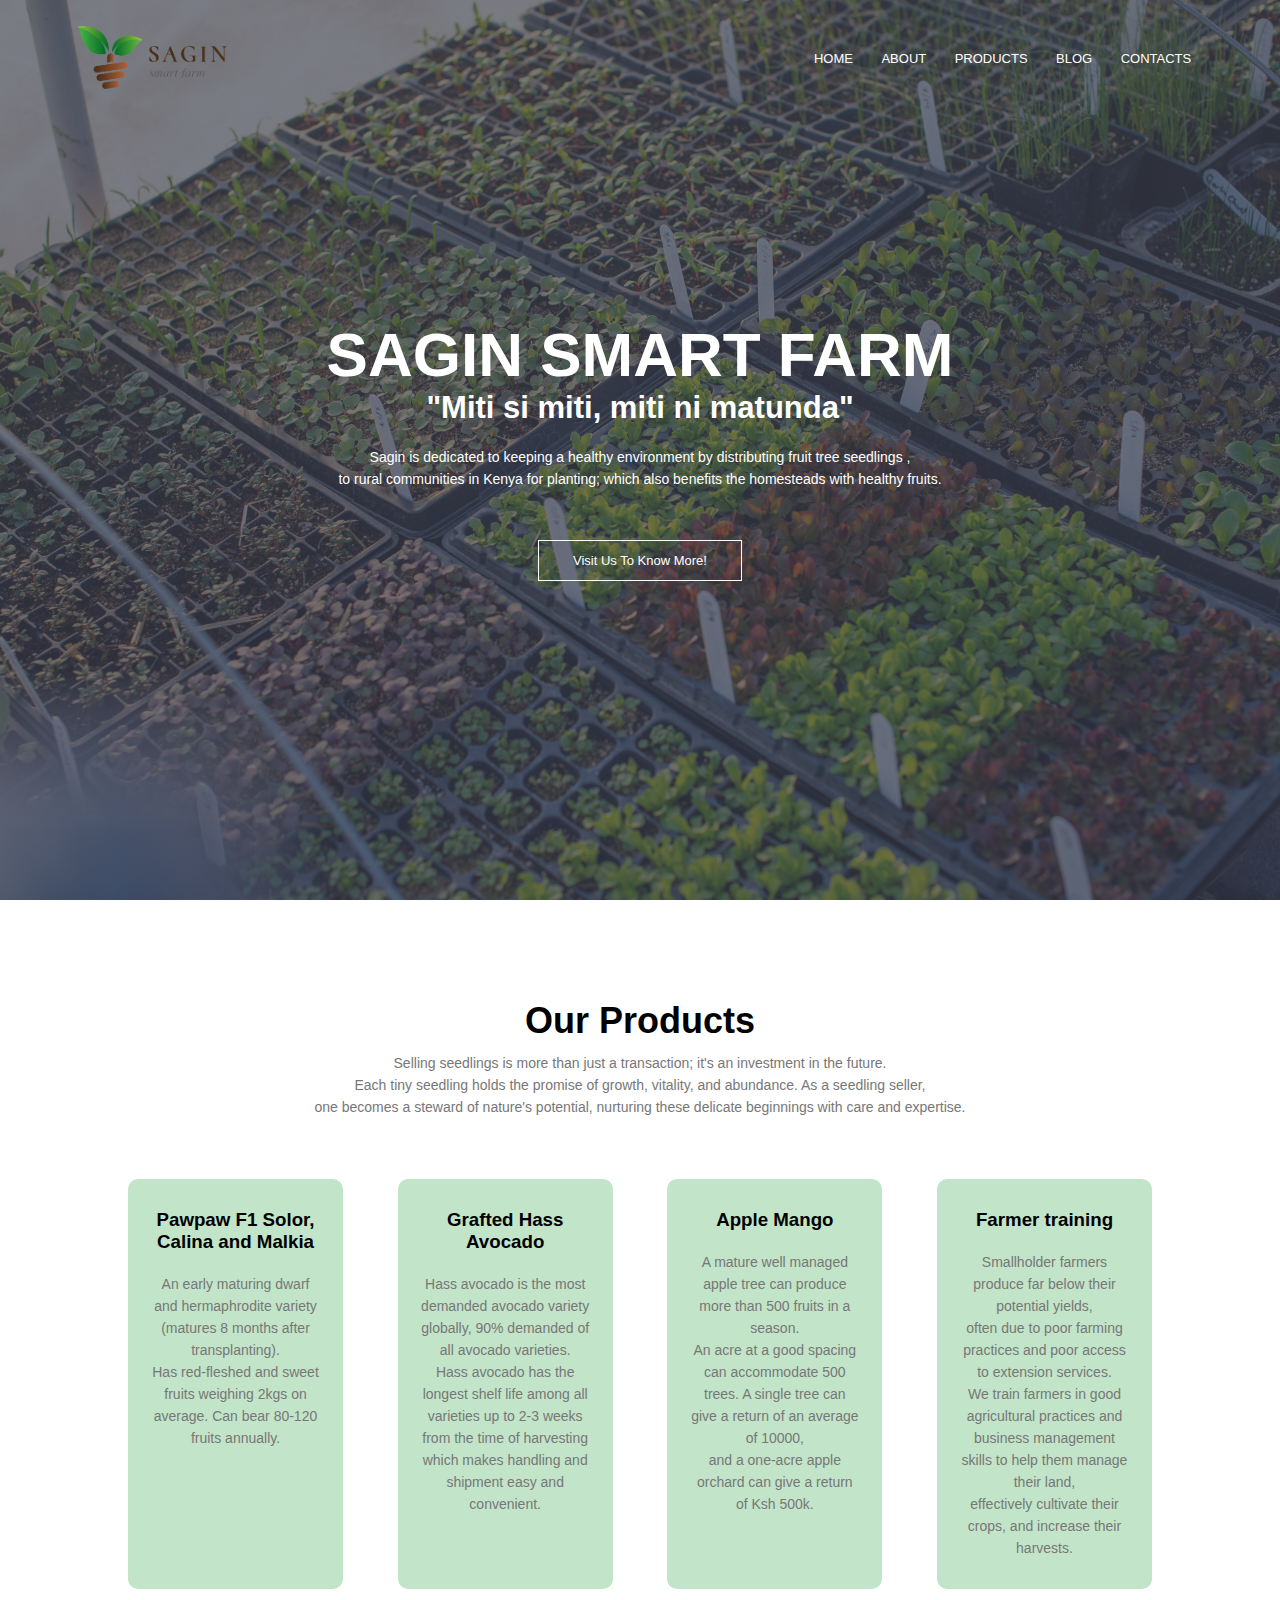
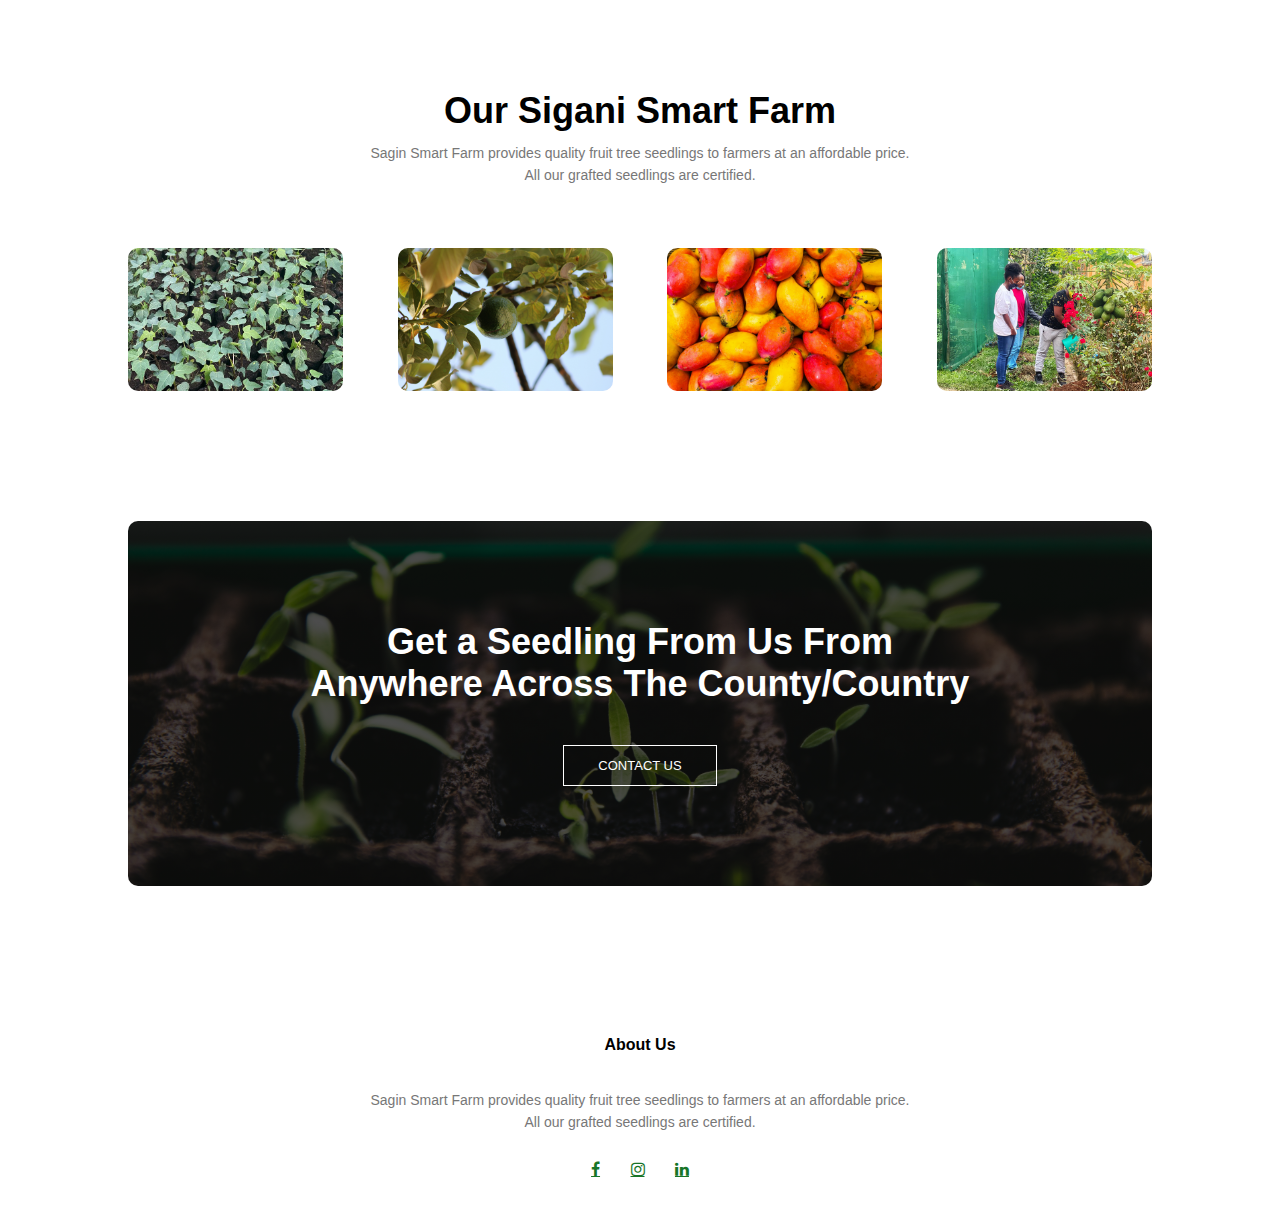
<file: index.html>
<!DOCTYPE html>
<html>
    <head>
        <meta name="viewport" content="width=device-width, initial-scale=1.0">
        <title>SAGIN SMART FARM</title>
        <link rel="stylesheet" href="style.css">
        <link href="https://fonts.google.com/share?selection.family=Poppins:ital,wght@100;200;300;400;600;700&display=swap"rel="stylesheet">
        <link rel="stylesheet" href="https://stackpath.bootstrapcdn.com/font-awesome/4.7.0/css/font-awesome.min.css">
    </head>
    <body>
        <!---header-->
       <section class="header">
          <nav>
            <a href="index.html"><img src="images/sagin-logo.png"></a>
            <div class="nav-links" id="navLinks">
                <i class="fa fa-times" onclick="hideMenu()"></i>
                <ul>
                    <li><a href="index.html">HOME</a></li>
                    <li><a href="about.html">ABOUT</a></li>
                    <li><a href="products.html">PRODUCTS</a></li>
                    <li><a href="blog.html">BLOG</a></li>
                    <li><a href="contact.html">CONTACTS</a></li>
                </ul> 
            </div>
            <i class="fa fa-bars" onclick="showMenu()"></i>
          </nav>
    <div class="text-box">
        <h1>SAGIN SMART FARM</h1>
        <h2>"Miti si miti, miti ni matunda"</h2>
        <P>Sagin is dedicated to keeping a healthy environment by distributing fruit tree seedlings ,<br>
             to rural communities in Kenya for planting; which also benefits the homesteads with healthy fruits.
        </P>
        <a href="contact.html" class="hero-btn">Visit Us To Know More!</a>
    </div>
       </section>

    <!---products-->
     <section class="products">
        <h1>Our Products</h1>
        <p>Selling seedlings is more than just a transaction; it's an investment in the future. <br>
            Each tiny seedling holds the promise of growth, vitality, and abundance. As a seedling seller,<br>
             one becomes a steward of nature's potential, nurturing these delicate beginnings with care and expertise. 
        </p>

        <div class="row">
            <div class="product-col">
                <h3>Pawpaw F1 Solor, Calina and Malkia</h3>
                <p>An early maturing dwarf and hermaphrodite variety (matures 8 months after transplanting).<br>
                     Has red-fleshed and sweet fruits weighing 2kgs on average. Can bear 80-120 fruits annually.
                </p>
            </div>
            <div class="product-col">
                <h3>Grafted Hass Avocado</h3>
                <p>Hass avocado is the most demanded avocado variety globally, 90% demanded of all avocado varieties. <br>
                     Hass avocado has the longest shelf life among all varieties up to 2-3 weeks from the time of harvesting <br>
                     which makes handling and shipment easy and convenient.
                </p>
            </div>
            <div class="product-col">
                <h3>Apple Mango</h3>
                <p>A mature well managed apple tree can produce more than 500 fruits in a season. <br>
                     An acre at a good spacing can accommodate 500 trees. A single tree can give a return of an average of 10000, <br>
                     and a one-acre apple orchard can give a return of Ksh 500k.
                </p>
            </div>
            <div class="product-col">
                <h3>Farmer training</h3>
                <p>Smallholder farmers produce far below their potential yields,<br>
                     often due to poor farming practices and poor access to extension services. <br>
                     We train farmers in good agricultural practices and business management skills to help them manage their land, <br>
                     effectively cultivate their crops, and increase their harvests.
                </p>
            </div>
        </div>

     </section>


<!--gaden/farm-->
     <section class="farm">
        <h1>Our Sigani Smart Farm</h1>
        <p>Sagin Smart Farm provides quality fruit tree seedlings to farmers at an affordable price. <br>
             All our grafted seedlings are certified.</p>

        <div class="row">
            <div class="farm-col">
                <img src="images/pawp.jpg">
                <div class="layer">
                    <h3>Pawpaw F1 Solor, Calina and Malkia</h3>
                </div>
            </div>
            <div class="farm-col">
                <img src="images/avocado 3.jpg">
                <div class="layer">
                    <h3>Grafted Hass Avocado</h3>
                </div>
            </div>
            <div class="farm-col">
                <img src="images/mango.jpg">
                <div class="layer">
                    <h3>Apple Mango</h3>
                </div>
            </div>
            <div class="farm-col">
                <img src="images/farm.jpg">
                <div class="layer">
                    <h3>Farmer training</h3>
                </div>
            </div>

        </div>

     </section>


<!---call to action-->
     <section class="cta">
        <h1>Get a Seedling From Us From <br>
             Anywhere Across The County/Country</h1>
        <a href="contact.html" class="hero-btn">CONTACT US</a>

     </section>

<!---footer-->
<section class="footer">
    <h4>About Us</h4>
    <p>Sagin Smart Farm provides quality fruit tree seedlings to farmers at an affordable price. <br>
        All our grafted seedlings are certified.</p>

        <div class="icons">
            <a href="https://www.facebook.com/profile.php?id=100069846783804" class="fa fa-facebook"></a>
            <a href="https://www.instagram.com/dschool_africa/" class="fa fa-instagram"></a>
            <!---<a href="https://www.facebook.com/profile.php?id=100069846783804" class="fa fa-twitter"></a> --->
            <a href="https://www.linkedin.com/in/dschool/?otpToken=MTAwNTE3ZTMxMDJiYzFjNGI2MjQwNGVkNDcxOGVmYjI4YWNlZDc0MzllYTc4ZTYxNzdjNDAzNmE0YzVkNWVmYmYwZGY4NDk5NzdkOGJiZjQ1M2FkYjdkZDcwMjQ0YTIwMGY2NzNkYjZjNDhmNGI3OTdlNmUsMSwx&midSig=2_z_3t154hDXg1&eid=3gmktm-lwprk8fy-93&midToken=AQEw2L7B5qroIg&trkEmail=eml-email_notification_digest_01-header-0-profile_glimmer-null-3gmktm%7Elwprk8fy%7E93-null-null&trk=eml-email_notification_digest_01-header-0-profile_glimmer&originalSubdomain=ke" class="fa fa-linkedin"></a>
        </div>
</section>





<!----javascript for toggle menu--->
    <script>
        var navLinks = document.getElementById("navLinks"); 
        function showMenu(){
            navLinks.style.right = "0";
        }
        function hideMenu(){
            navLinks.style.right = "-200px";
        }
    </script>



    </body>
</html>
</file>
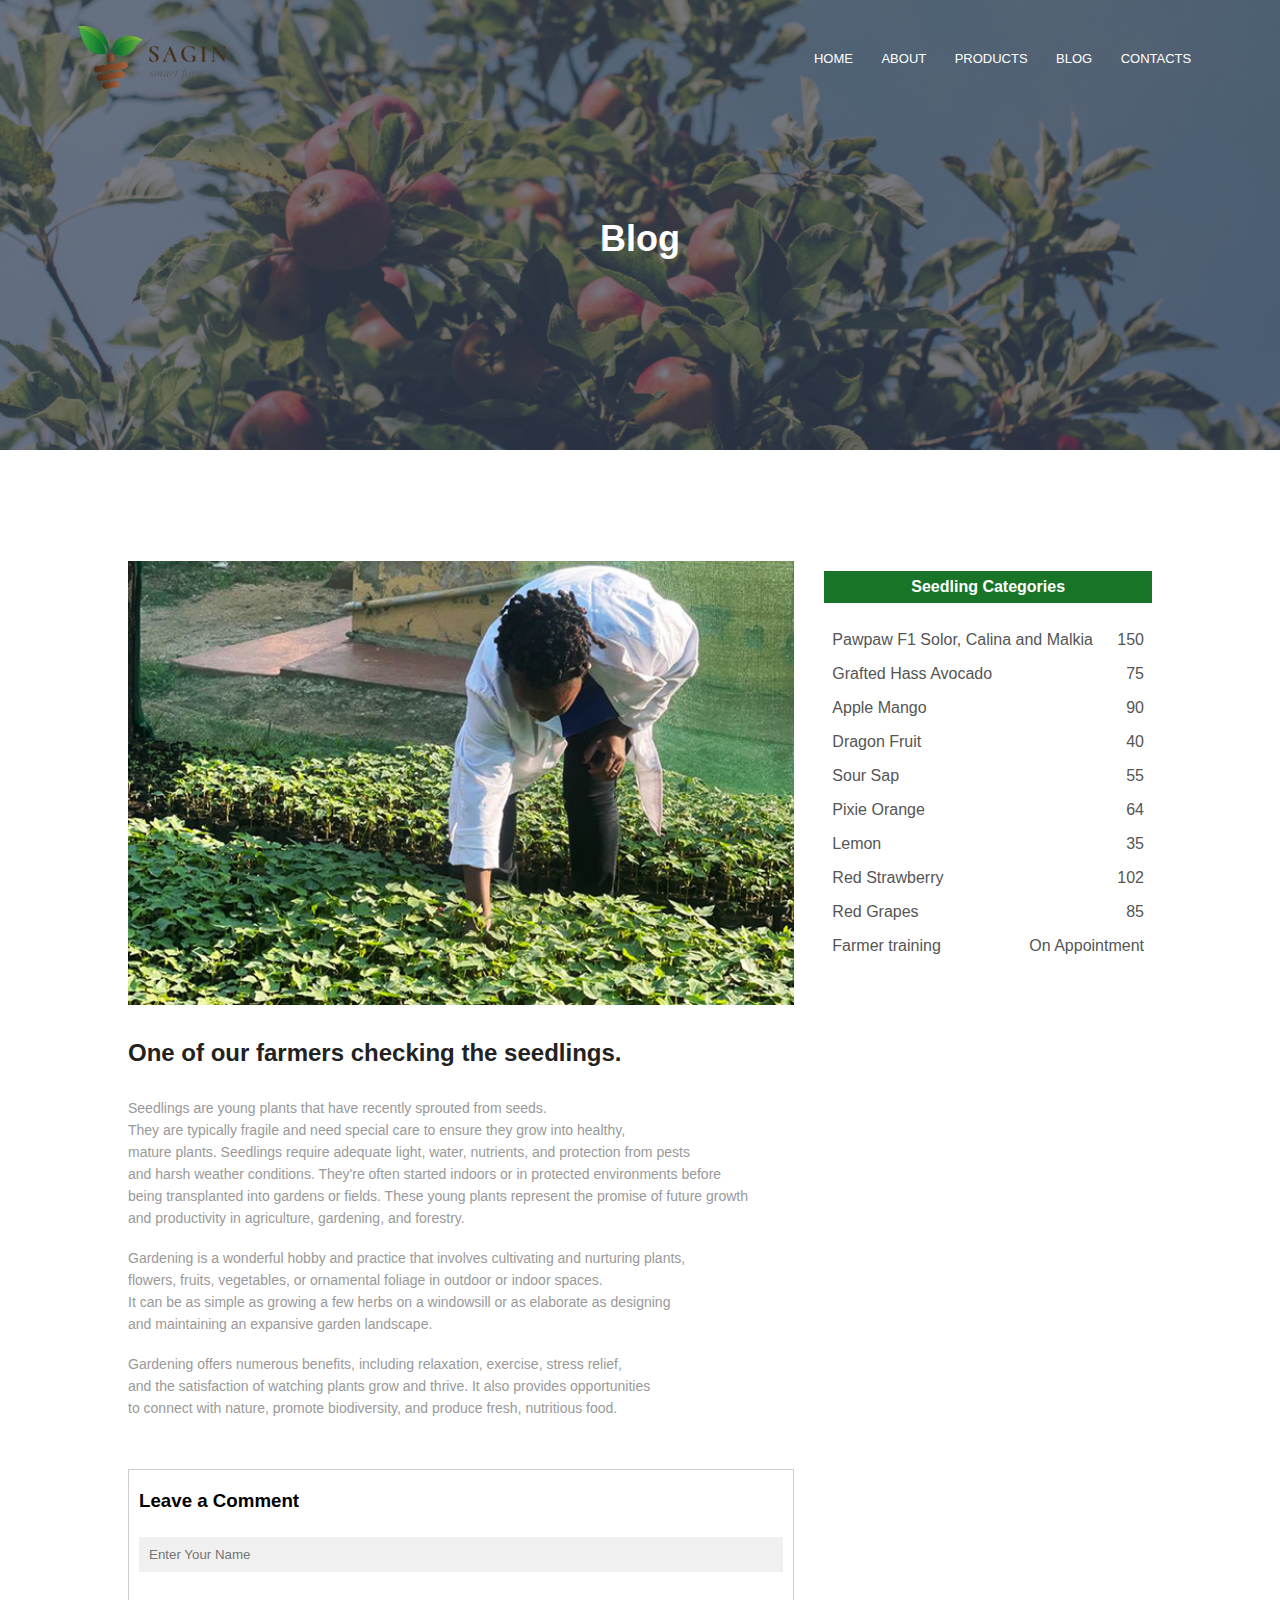
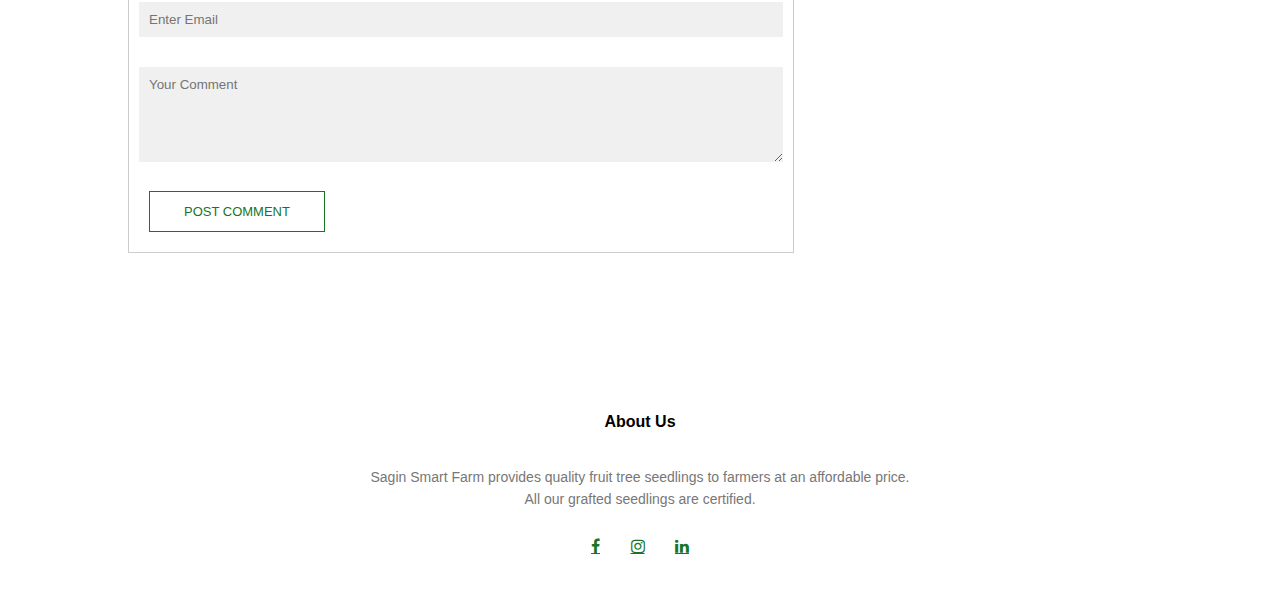
<file: blog.html>
<!DOCTYPE html>
<html>
    <head>
        <meta name="viewport" content="width=device-width, initial-scale=1.0">
        <title>SAGIN SMART FARM</title>
        <link rel="stylesheet" href="style.css">
        <link href="https://fonts.google.com/share?selection.family=Poppins:ital,wght@100;200;300;400;600;700&display=swap"rel="stylesheet">
        <link rel="stylesheet" href="https://stackpath.bootstrapcdn.com/font-awesome/4.7.0/css/font-awesome.min.css">
    </head>
    <body>
        <!---header-->
       <section class="sub-header">
          <nav>
            <a href="index.html"><img src="images/sagin-logo.png"></a>
            <div class="nav-links" id="navLinks">
                <i class="fa fa-times" onclick="hideMenu()"></i>
                <ul>
                    <li><a href="index.html">HOME</a></li>
                    <li><a href="about.html">ABOUT</a></li>
                    <li><a href="products.html">PRODUCTS</a></li>
                    <li><a href="blog.html">BLOG</a></li>
                    <li><a href="contact.html">CONTACTS</a></li>
                </ul> 
            </div>
            <i class="fa fa-bars" onclick="showMenu()"></i>
          </nav>
       
          <h1>Blog</h1>
       </section>

       <!----blog posts-->
       <section class="blog">
            <div class="row">
                <div class="blog-left">
                    <img src="images/farmer.jpg">
                    <h2>One of our farmers checking the seedlings.</h2>
                    <p>Seedlings are young plants that have recently sprouted from seeds. <br>
                        They are typically fragile and need special care to ensure they grow into healthy, <br>
                        mature plants. Seedlings require adequate light, water, nutrients, and protection from pests <br>
                         and harsh weather conditions. They're often started indoors or in protected environments before <br>
                          being transplanted into gardens or fields. These young plants represent the promise of future growth <br>
                           and productivity in agriculture, gardening, and forestry.
                    </p>
                        <br>
                    <p>
                        Gardening is a wonderful hobby and practice that involves cultivating and nurturing plants, <br>
                         flowers, fruits, vegetables, or ornamental foliage in outdoor or indoor spaces. <br>
                          It can be as simple as growing a few herbs on a windowsill or as elaborate as designing <br>
                           and maintaining an expansive garden landscape.
                    </p>
                    <br>
                    <p>Gardening offers numerous benefits, including relaxation, exercise, stress relief, <br>
                         and the satisfaction of watching plants grow and thrive. It also provides opportunities <br>
                         to connect with nature, promote biodiversity, and produce fresh, nutritious food.
                    </p>

                    <div class="comment-box">
                        <h3>Leave a Comment</h3>

                        <form class="comment-form">
                            <input type="text" placeholder="Enter Your Name">
                            <input type="email" placeholder="Enter Email">
                            <textarea rows="5" placeholder="Your Comment"></textarea>
                            <button type="submit" class="hero-btn red-btn">POST COMMENT</button>
                        </form>
                    </div>
                </div>

    
                <div class="blog-right">
                    <h3>Seedling Categories</h3>
                    <div>
                        <span>Pawpaw F1 Solor, Calina and Malkia</span>
                        <span>150</span>
                    </div>
                    <div>
                        <span>Grafted Hass Avocado</span>
                        <span>75</span>
                    </div>
                    <div>
                        <span>Apple Mango</span>
                        <span>90</span>
                    </div>
                    <div>
                        <span>Dragon Fruit</span>
                        <span>40</span>
                    </div>
                    <div>
                        <span>Sour Sap</span>
                        <span>55</span>
                    </div>
                    <div>
                        <span>Pixie Orange</span>
                        <span>64</span>
                    </div>
                    <div>
                        <span>Lemon</span>
                        <span>35</span>
                    </div>
                    <div>
                        <span>Red Strawberry</span>
                        <span>102</span>
                    </div>
                    <div>
                        <span>Red Grapes</span>
                        <span>85</span>
                    </div>
                    <div>
                        <span>Farmer training</span>
                        <span>On Appointment</span>
                    </div>
                </div>
            </div>
       </section>


    
    

<!---footer-->
<section class="footer">
    <h4>About Us</h4>
    <p>Sagin Smart Farm provides quality fruit tree seedlings to farmers at an affordable price. <br>
        All our grafted seedlings are certified.</p>

        <div class="icons">
            <a href="https://www.facebook.com/profile.php?id=100069846783804" class="fa fa-facebook"></a>
            <a href="https://www.instagram.com/dschool_africa/" class="fa fa-instagram"></a>
            <!---<a href="https://www.facebook.com/profile.php?id=100069846783804" class="fa fa-twitter"></a> --->
            <a href="https://www.linkedin.com/in/dschool/?otpToken=MTAwNTE3ZTMxMDJiYzFjNGI2MjQwNGVkNDcxOGVmYjI4YWNlZDc0MzllYTc4ZTYxNzdjNDAzNmE0YzVkNWVmYmYwZGY4NDk5NzdkOGJiZjQ1M2FkYjdkZDcwMjQ0YTIwMGY2NzNkYjZjNDhmNGI3OTdlNmUsMSwx&midSig=2_z_3t154hDXg1&eid=3gmktm-lwprk8fy-93&midToken=AQEw2L7B5qroIg&trkEmail=eml-email_notification_digest_01-header-0-profile_glimmer-null-3gmktm%7Elwprk8fy%7E93-null-null&trk=eml-email_notification_digest_01-header-0-profile_glimmer&originalSubdomain=ke" class="fa fa-linkedin"></a>
        </div>

</section>





<!----javascript for toggle menu--->
    <script>
        var navLinks = document.getElementById("navLinks"); 
        function showMenu(){
            navLinks.style.right = "0";
        }
        function hideMenu(){
            navLinks.style.right = "-200px";
        }
    </script>



    </body>
</html>
</file>
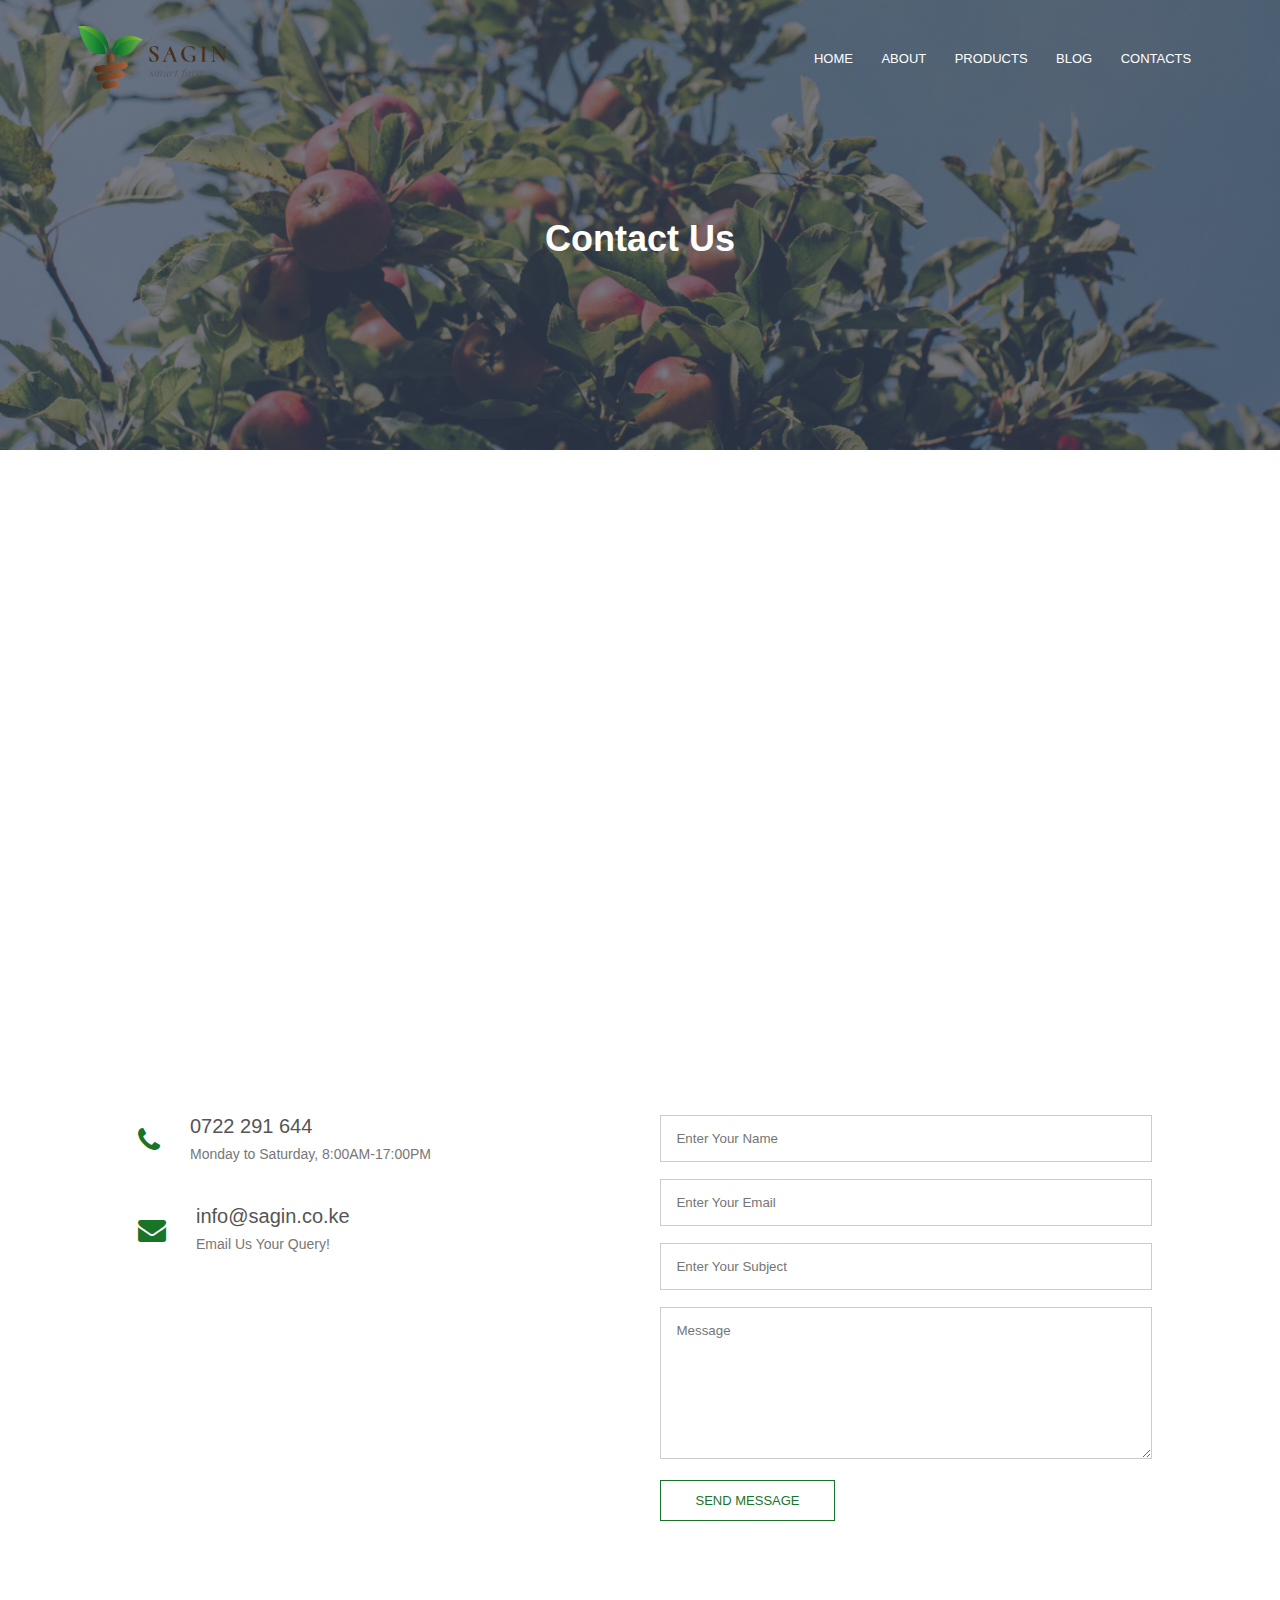
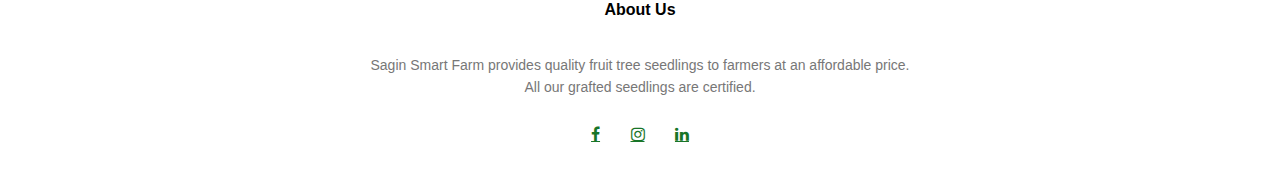
<file: contact.html>
<!DOCTYPE html>
<html>
    <head>
        <meta name="viewport" content="width=device-width, initial-scale=1.0">
        <title>SAGIN SMART FARM</title>
        <link rel="stylesheet" href="style.css">
        <link href="https://fonts.google.com/share?selection.family=Poppins:ital,wght@100;200;300;400;600;700&display=swap"rel="stylesheet">
        <link rel="stylesheet" href="https://stackpath.bootstrapcdn.com/font-awesome/4.7.0/css/font-awesome.min.css">
    </head>
    <body>
        <!---header-->
       <section class="sub-header">
          <nav>
            <a href="index.html"><img src="images/sagin-logo.png"></a>
            <div class="nav-links" id="navLinks">
                <i class="fa fa-times" onclick="hideMenu()"></i>
                <ul>
                    <li><a href="index.html">HOME</a></li>
                    <li><a href="about.html">ABOUT</a></li>
                    <li><a href="products.html">PRODUCTS</a></li>
                    <li><a href="blog.html">BLOG</a></li>
                    <li><a href="contact.html">CONTACTS</a></li>
                </ul> 
            </div>
            <i class="fa fa-bars" onclick="showMenu()"></i>
          </nav>
       
          <h1>Contact Us</h1>
       </section>
    <!---contact us-->
    <section class="location">
        <iframe src="https://www.google.com/maps/embed?pb=!1m18!1m12!1m3!1d31918.16383041733!2d34.6643704175949!3d0.2805847635503699!2m3!1f0!2f0!3f0!3m2!1i1024!2i768!4f13.1!3m3!1m2!1s0x17803c49d5090337%3A0x3e10007d9fabb014!2sDschool%20smart%20Shop!5e0!3m2!1sen!2sus!4v1715578316539!5m2!1sen!2sus" br
        width="600" height="450" style="border:0;" allowfullscreen="" loading="lazy" referrerpolicy="no-referrer-when-downgrade"></iframe>
    </section>

    <section class="contact-us">
        <div class="row">
            <div class="contact-col">
                <div>
                    <i class="fa fa-phone"></i>
                    <span>
                        <h5>0722 291 644</h5>
                        <p>Monday to Saturday, 8:00AM-17:00PM</p>
                    </span>
                </div>
                <div>
                    <i class="fa fa-envelope"></i>
                    <span>
                        <h5>info@sagin.co.ke</h5>
                        <p>Email Us Your Query!</p>
                    </span>
                </div>
            </div>
            <div class="contact-col">
                <form action="form-handler.php" method="post">
                    <input type="text" name="name" placeholder="Enter Your Name" required>
                    <input type="email" name="email" placeholder="Enter Your Email" required>
                    <input type="text" name="subject" placeholder="Enter Your Subject" required>
                    <textarea rows="8" name="message" placeholder="Message" required></textarea>
                    <button type="submit" class="hero-btn red-btn">SEND MESSAGE</button>
                </form>
            </div>
        </div>
    </section>

    

<!---footer-->
<section class="footer">
    <h4>About Us</h4>
    <p>Sagin Smart Farm provides quality fruit tree seedlings to farmers at an affordable price. <br>
        All our grafted seedlings are certified.</p>

        <div class="icons">
            <a href="https://www.facebook.com/profile.php?id=100069846783804" class="fa fa-facebook"></a>
            <a href="https://www.instagram.com/dschool_africa/" class="fa fa-instagram"></a>
            <!---<a href="https://www.facebook.com/profile.php?id=100069846783804" class="fa fa-twitter"></a> --->
            <a href="https://www.linkedin.com/in/dschool/?otpToken=MTAwNTE3ZTMxMDJiYzFjNGI2MjQwNGVkNDcxOGVmYjI4YWNlZDc0MzllYTc4ZTYxNzdjNDAzNmE0YzVkNWVmYmYwZGY4NDk5NzdkOGJiZjQ1M2FkYjdkZDcwMjQ0YTIwMGY2NzNkYjZjNDhmNGI3OTdlNmUsMSwx&midSig=2_z_3t154hDXg1&eid=3gmktm-lwprk8fy-93&midToken=AQEw2L7B5qroIg&trkEmail=eml-email_notification_digest_01-header-0-profile_glimmer-null-3gmktm%7Elwprk8fy%7E93-null-null&trk=eml-email_notification_digest_01-header-0-profile_glimmer&originalSubdomain=ke" class="fa fa-linkedin"></a>
        </div>
</section>





<!----javascript for toggle menu--->
    <script>
        var navLinks = document.getElementById("navLinks"); 
        function showMenu(){
            navLinks.style.right = "0";
        }
        function hideMenu(){
            navLinks.style.right = "-200px";
        }
    </script>



    </body>
</html>
</file>
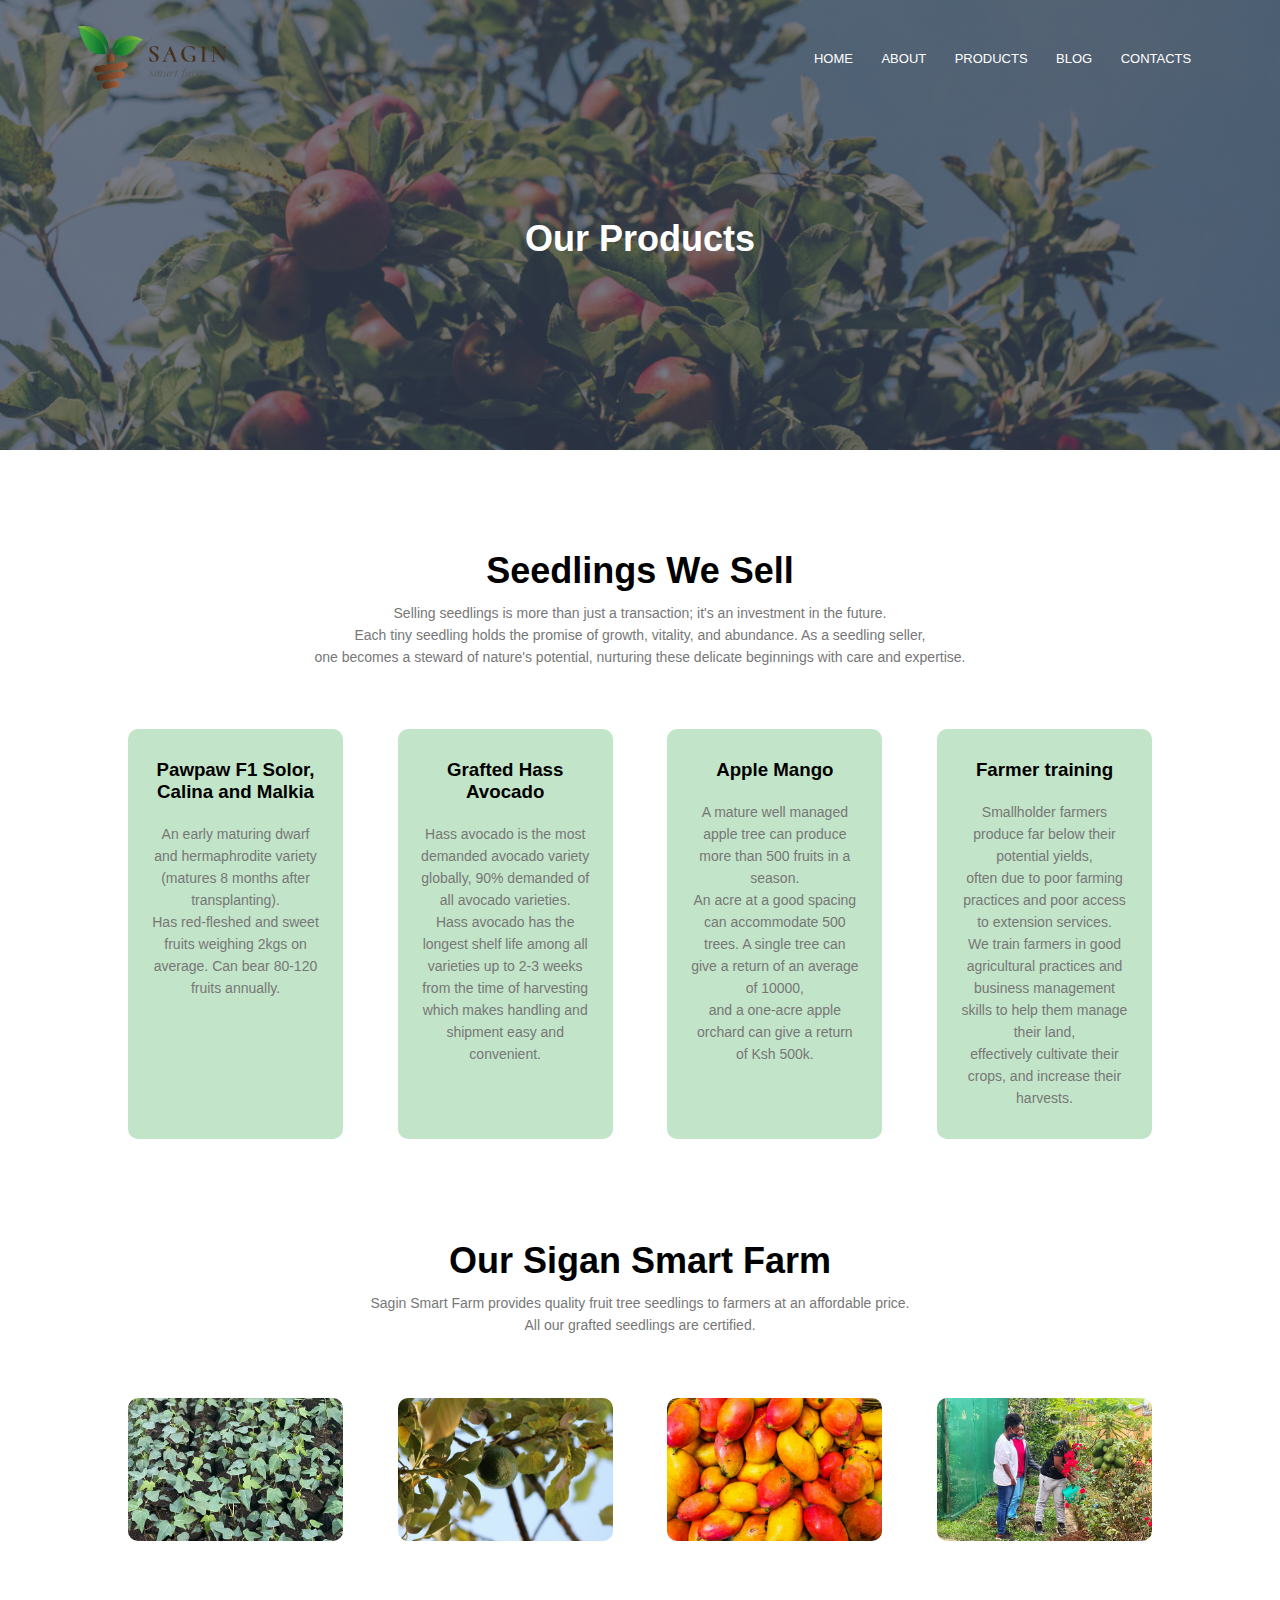
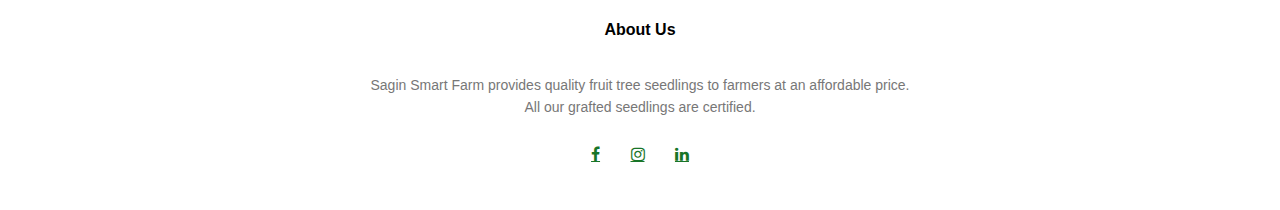
<file: products.html>
<!DOCTYPE html>
<html>
    <head>
        <meta name="viewport" content="width=device-width, initial-scale=1.0">
        <title>SAGIN SMART FARM</title>
        <link rel="stylesheet" href="style.css">
        <link href="https://fonts.google.com/share?selection.family=Poppins:ital,wght@100;200;300;400;600;700&display=swap"rel="stylesheet">
        <link rel="stylesheet" href="https://stackpath.bootstrapcdn.com/font-awesome/4.7.0/css/font-awesome.min.css">
    </head>
    <body>
        <!---header-->
       <section class="sub-header">
          <nav>
            <a href="index.html"><img src="images/sagin-logo.png"></a>
            <div class="nav-links" id="navLinks">
                <i class="fa fa-times" onclick="hideMenu()"></i>
                <ul>
                    <li><a href="index.html">HOME</a></li>
                    <li><a href="about.html">ABOUT</a></li>
                    <li><a href="products.html">PRODUCTS</a></li>
                    <li><a href="blog.html">BLOG</a></li>
                    <li><a href="contact.html">CONTACTS</a></li>
                </ul> 
            </div>
            <i class="fa fa-bars" onclick="showMenu()"></i>
          </nav>
       
          <h1>Our Products</h1>
       </section>
<!---products content-->
<section class="products">
    <h1>Seedlings We Sell</h1>
    <p>Selling seedlings is more than just a transaction; it's an investment in the future. <br>
        Each tiny seedling holds the promise of growth, vitality, and abundance. As a seedling seller,<br>
         one becomes a steward of nature's potential, nurturing these delicate beginnings with care and expertise. 
    </p>

    <div class="row">
        <div class="product-col">
            <h3>Pawpaw F1 Solor, Calina and Malkia</h3>
            <p>An early maturing dwarf and hermaphrodite variety (matures 8 months after transplanting).<br>
                 Has red-fleshed and sweet fruits weighing 2kgs on average. Can bear 80-120 fruits annually.
            </p>
        </div>
        <div class="product-col">
            <h3>Grafted Hass Avocado</h3>
            <p>Hass avocado is the most demanded avocado variety globally, 90% demanded of all avocado varieties. <br>
                 Hass avocado has the longest shelf life among all varieties up to 2-3 weeks from the time of harvesting <br>
                 which makes handling and shipment easy and convenient.
            </p>
        </div>
        <div class="product-col">
            <h3>Apple Mango</h3>
            <p>A mature well managed apple tree can produce more than 500 fruits in a season. <br>
                 An acre at a good spacing can accommodate 500 trees. A single tree can give a return of an average of 10000, <br>
                 and a one-acre apple orchard can give a return of Ksh 500k.
            </p>
        </div>
        <div class="product-col">
            <h3>Farmer training</h3>
            <p>Smallholder farmers produce far below their potential yields,<br>
                 often due to poor farming practices and poor access to extension services. <br>
                 We train farmers in good agricultural practices and business management skills to help them manage their land, <br>
                 effectively cultivate their crops, and increase their harvests.
            </p>
        </div>
    </div>

 </section>

 <!--gaden/farm-->
 <section class="farm">
    <h1>Our Sigan Smart Farm</h1>
    <p>Sagin Smart Farm provides quality fruit tree seedlings to farmers at an affordable price. <br>
         All our grafted seedlings are certified.</p>

    <div class="row">
        <div class="farm-col">
            <img src="images/pawp.jpg">
            <div class="layer">
                <h3>Pawpaw F1 Solor, Calina and Malkia</h3>
            </div>
        </div>
        <div class="farm-col">
            <img src="images/avocado 3.jpg">
            <div class="layer">
                <h3>Grafted Hass Avocado</h3>
            </div>
        </div>
        <div class="farm-col">
            <img src="images/mango.jpg">
            <div class="layer">
                <h3>Apple Mango</h3>
            </div>
        </div>
        <div class="farm-col">
            <img src="images/farm.jpg">
            <div class="layer">
                <h3>Farmer training</h3>
            </div>
        </div>

    </div>

 </section>


    
    

<!---footer-->
<section class="footer">
    <h4>About Us</h4>
    <p>Sagin Smart Farm provides quality fruit tree seedlings to farmers at an affordable price. <br>
        All our grafted seedlings are certified.</p>

        <div class="icons">
            <a href="https://www.facebook.com/profile.php?id=100069846783804" class="fa fa-facebook"></a>
            <a href="https://www.instagram.com/dschool_africa/" class="fa fa-instagram"></a>
            <!---<a href="https://www.facebook.com/profile.php?id=100069846783804" class="fa fa-twitter"></a> --->
            <a href="https://www.linkedin.com/in/dschool/?otpToken=MTAwNTE3ZTMxMDJiYzFjNGI2MjQwNGVkNDcxOGVmYjI4YWNlZDc0MzllYTc4ZTYxNzdjNDAzNmE0YzVkNWVmYmYwZGY4NDk5NzdkOGJiZjQ1M2FkYjdkZDcwMjQ0YTIwMGY2NzNkYjZjNDhmNGI3OTdlNmUsMSwx&midSig=2_z_3t154hDXg1&eid=3gmktm-lwprk8fy-93&midToken=AQEw2L7B5qroIg&trkEmail=eml-email_notification_digest_01-header-0-profile_glimmer-null-3gmktm%7Elwprk8fy%7E93-null-null&trk=eml-email_notification_digest_01-header-0-profile_glimmer&originalSubdomain=ke" class="fa fa-linkedin"></a>
        </div>
</section>





<!----javascript for toggle menu--->
    <script>
        var navLinks = document.getElementById("navLinks"); 
        function showMenu(){
            navLinks.style.right = "0";
        }
        function hideMenu(){
            navLinks.style.right = "-200px";
        }
    </script>



    </body>
</html>
</file>
<file: style.css>
*{
    margin: 0;
    padding: 0;
    font-family: 'Poppins', sans-serif;
}
.header{
    min-height: 100vh;
    width: 100%;
    background-image: linear-gradient(rgba(66, 69, 83, 0.7),rgba(59, 63, 82, 0.7)),url(images/seed\ 5.jpg);
    background-position: center;
    background-size: cover;
    position: relative;
}
nav{
    display: flex;
    padding: 2% 6%;
    justify-content: space-between;
    align-items: center;
}
nav img{
    width: 150px;
}
.nav-links{
    flex: 1;
    text-align: right;
}
.nav-links ul li{
    list-style: none;
    display: inline-block;
    padding: 8px 12px;
    position: relative;
}
.nav-links ul li a{
    color: #fff;
    text-decoration: none;
    font-size: 13px;
}
.nav-links ul li::after{
    content: '';
    width: 0%;
    height: 2px;
    background: #187528;
    display: block;
    margin: auto;
    transition: 0.5s;
}
.nav-links ul li:hover::after{
    width: 100%;
}
.text-box{
    width: 90%;
    color: #fff;
    position: absolute;
    top: 50%;
    left: 50%;
    transform: translate(-50%,-50%);
    text-align: center;
}
.text-box h1{
    font-size: 62px;
}
.text-box h2{
    font-size: 31px;
}
.text-box p{
     margin: 10px 0 40px;
     font-size: 14px;
     color: #fff;
}
.hero-btn{
    display: inline-block;
    text-decoration: none;
    color: #fff;
    border: 1px solid #fff;
    padding: 12px 34px;
    font-size: 13px;
    background: transparent;
    position: relative;
    cursor: pointer;
}
.hero-btn:hover{
    border: 1px solid #58a565;
    background: #58a565;
    transition: 1s;
}

nav .fa{
    display: none;
}

@media(max-width: 700px){
    .text-box h1{
        font-size: 20px;
    }
    .text-box h2{
        font-size: 15px;
    }
    .nav-links ul li{
        display: block;
    }
    .nav-links{
        position: fixed;
        background: #187528;
        height: 100vh;
        width: 200px;
        top: 0;
        right: -200px;
        text-align: left;
        z-index: 2;
        transition: 1s;
    }
    nav .fa{
        display: block;
        color: #fff;
        margin: 10px;
        font-size: 22px;
        cursor: pointer;
    }
    .nav-links ul{
        padding: 30px;
    }
}
/*----products---*/
.products{
    width: 80%;
    margin: auto;
    text-align: center;
    padding-top: 100px;
}
h1{
    font-size: 36px;
    font-weight: 600;
}
p{
    color: #777;
    font-size: 14px;
    font-weight: 300;
    line-height: 22px;
    padding: 10px;
}
.row{
    margin-top: 5%;
    display: flex;
    justify-content: space-between;
}
.product-col{
    flex-basis: 21%;
    background: #c2e4c8;
    border-radius: 10px;
    margin-bottom: 5%;
    padding: 20px 12px;
    box-sizing: border-box;
    transition: 0.5s;
}
h3{
    text-align: center;
    font-weight: 600;
    margin: 10px 0;
}
.product-col:hover{
    box-shadow: 0 0 20px 0 rgba(0, 0, 0, 0.2);
}

@media (max-width: 700px){
    .row{
        flex-direction: column;
    }
        
}
/*...farm....*/
.farm{
    width: 80%;
    margin: auto;
    text-align: center;
    padding-top: 50px;
}
.farm-col{
    flex-basis: 21%;
    border-radius: 10px;
    margin-bottom: 30px;
    position: relative;
    overflow: hidden;
}
.farm-col img{
    width: 100%;
    display: block;
}
.layer{
    background: transparent;
    height: 100%;
    width: 100%;
    position: absolute;
    top: 0;
    left: 0;
    transition: 0.5s;
}
.layer:hover{
    background: rgba(42, 173, 24, 0.7);
}
.layer h3{
    width: 100%;
    font-weight: 500;
    color: #fff;
    font-size: 26px;
    bottom: 0;
    left: 50%;
    transform: translateX(-50%);
    position: absolute;
    opacity: 0;
    transition: 0.5s;
}
.layer:hover h3{
    bottom: 49%;
    opacity: 1;
}

/*---call to action---*/
.cta{
    margin: 100px auto;
    width: 80%;
    background-image: linear-gradient(rgba(0,0,0,0.7),rgba(0,0,0,0.7)),url(images/seed\ 3.jpg);
    background-position: center;
    background-size: cover;
    border-radius: 10px;
    text-align: center;
    padding: 100px 0;
}
.cta h1{
    color: #fff;
    margin-bottom: 40px;
    padding: 0;
}

@media(max-width: 700px){
    .cta h1{
        font-size: 24px;
    }
}

/*---footer---*/
.footer{
    width: 100%;
    text-align: center;
    padding: 30px 0;
}
.footer h4{
    margin-bottom: 25px;
    margin-top: 20px;
    font-weight: 600;
}
.icons .fa{
    color: #187528;
    margin: 0 13px;
    cursor: pointer;
    padding: 18px 0;
}
.fa-instagram{
    color: #187528;
}


/*---ABOUT US PAGE--- */
.sub-header{
    height: 50vh;
    width: 100%;
    background-image: linear-gradient(rgba(66, 69, 83, 0.7),rgba(59, 63, 82, 0.7)),url(images/apple\ 1.jpg);
    background-position: center;
    background-size: cover;
    text-align: center;
    color: #fff;
}
.sub-header h1{
    margin-top: 100px;
}
.about-us{
    width: 80%;
    margin: auto;
    padding-top: 80px;
    padding-bottom: 50px;
}
.about-col{
    flex-basis: 48%;
    padding: 30px 2px;
}
.about-col img{
    width: 100%;
}
.about-col h1{
    padding-top: 0;
}
.about-col p{
    padding: 15px 0 25px;
}
.red-btn{
    border: 1px solid #187528;
    background: transparent;
    color: #187528;
}
.red-btn:hover{
    color: #fff;
}

/*---blog content--*/
.blog{
    width: 80%;
    margin: auto;
    padding: 60px 0;
}
.blog-left{
    flex-basis: 65%;
}
.blog-left img{
    width: 100%;
}
.blog-left h2{
    color: #222;
    font-weight: 600;
    margin: 30px 0;
}
.blog-left p{
    color: #999;
    padding: 0;
}
.blog-right{
    flex-basis: 32%;
}
.blog-right h3{
    background: #187528;
    color: #fff;
    padding: 7px 0;
    font-size: 16px;
    margin-bottom: 20px;
}
.blog-right div{
    display: flex;
    align-items: center;
    justify-content: space-between;
    color: #555;
    padding: 8px;
    box-sizing: border-box;
}
.comment-box{
    border: 1px solid #ccc;
    margin: 50px 0;
    padding: 10px;
}
.comment-box h3{
    text-align: left;
}
.comment-form input, .comment-form textarea{
    width: 100%;
    padding: 10px;
    margin: 15px 0;
    box-sizing: border-box;
    border: none;
    outline: none;
    background: #f0f0f0;
}
.comment-form button{
    margin: 10px;
}

@media(max-width: 700px){
    .sub-header h1{
        font-size: 24px;
    }
}

/*----contact us page---*/
.location{
    width: 80%;
    margin: auto;
    padding: 80px 0;
}
.location iframe{
    width: 100%;
}
.contact-us{
    width: 80%;
    margin: auto;
}
.contact-col{
    flex-basis: 48%;
    margin-bottom: 30px;
}
.contact-col div{
    display: flex;
    align-items: center;
    margin-bottom: 40px;
}
.contact-col div .fa{
    font-size: 28px;
    color: #187528;
    margin: 10px;
    margin-right: 30px;
}
.contact-col div p{
    padding: 0;
}
.contact-col div h5{
    font-size: 20px;
    margin-bottom: 5px;
    color: #555;
    font-weight: 400;
}
.contact-col input, .contact-col textarea{
    width: 100%;
    padding: 15px;
    margin-bottom: 17px;
    outline: none;
    border: 1px solid #ccc;
    box-sizing: border-box;
}
</file>
